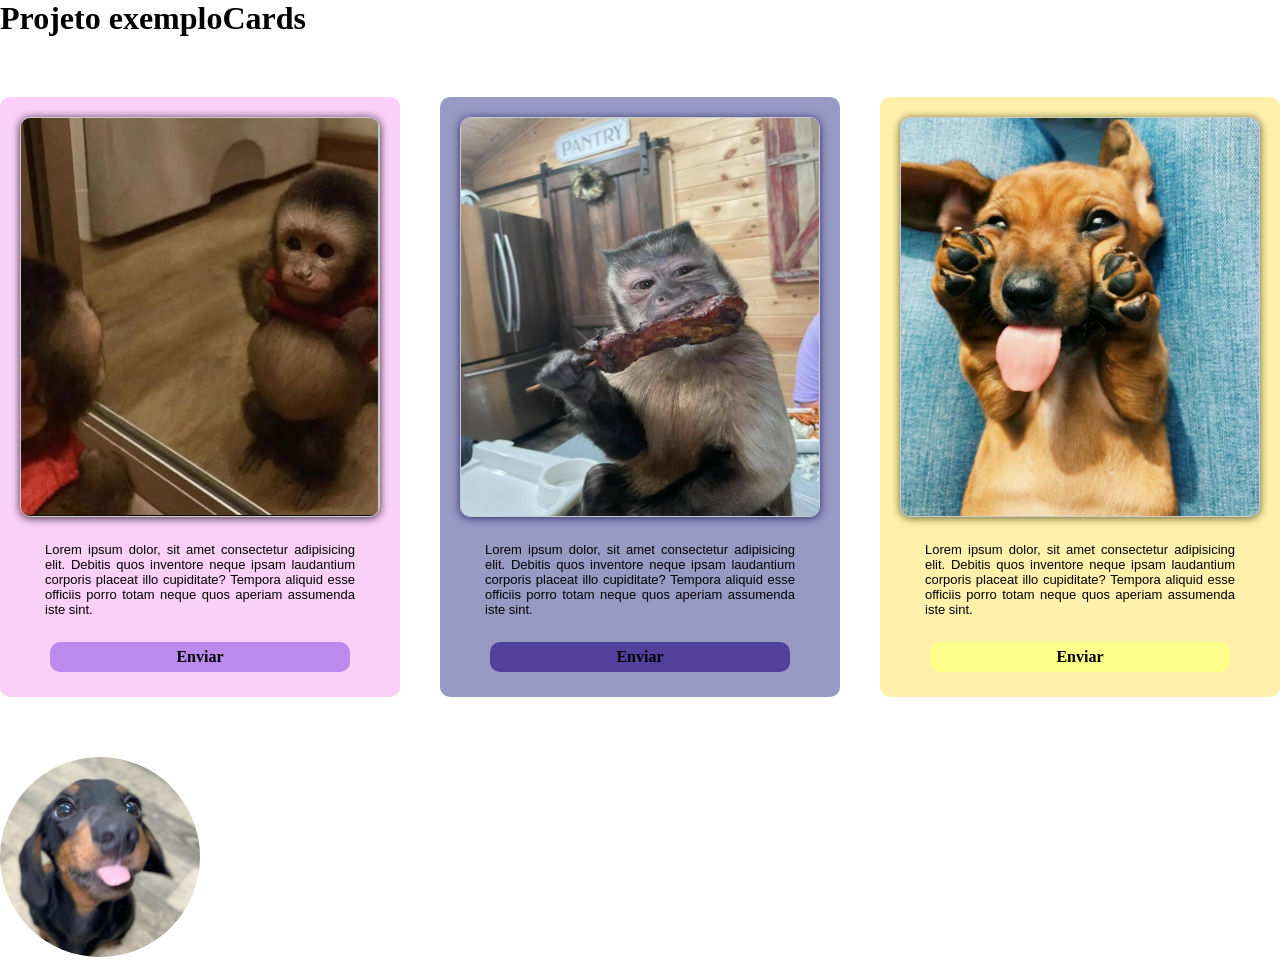
<file: index.html>
<!doctype html>
<html lang="pt-br">
  <head>
    <meta charset="UTF-8" />
    <meta name="viewport" content="width=device-width, initial-scale=1.0" />
    <title>exemploCards</title>
    <link rel="stylesheet" href="css/style.css" />
  </head>
  <body>
    <h1>Projeto exemploCards</h1>

    <section class="main-cards">
      <div class="card-1">
        <img src="img/fotomacaquinho.jpg" alt="fotoMacaquinho" />
        <p>
          Lorem ipsum dolor, sit amet consectetur adipisicing elit. Debitis quos
          inventore neque ipsam laudantium corporis placeat illo cupiditate?
          Tempora aliquid esse officiis porro totam neque quos aperiam assumenda
          iste sint.
        </p>
        <button class="btn">Enviar</button>
      </div>
    
       <div class="card-2">
        <img src="img/fotomacaquinho02.jpg" alt="fotoMacaquinho" />
        <p>
          Lorem ipsum dolor, sit amet consectetur adipisicing elit. Debitis quos
          inventore neque ipsam laudantium corporis placeat illo cupiditate?
          Tempora aliquid esse officiis porro totam neque quos aperiam assumenda
          iste sint.
        </p>
        <button class="btn">Enviar</button>
      </div>
       <div class="card-3">
        <img src="img/imagem04.jpg" alt="fotoMacaquinho" />
        <p>
          Lorem ipsum dolor, sit amet consectetur adipisicing elit. Debitis quos
          inventore neque ipsam laudantium corporis placeat illo cupiditate?
          Tempora aliquid esse officiis porro totam neque quos aperiam assumenda
          iste sint.
        </p>
        <button class="btn">Enviar</button>
      </div>
    </section>
    <img class="img-circle" src="img/imagem05.jpg" alt="bolinha">

    <script src="js/script.js"></script>
  </body>
</html>
</file>
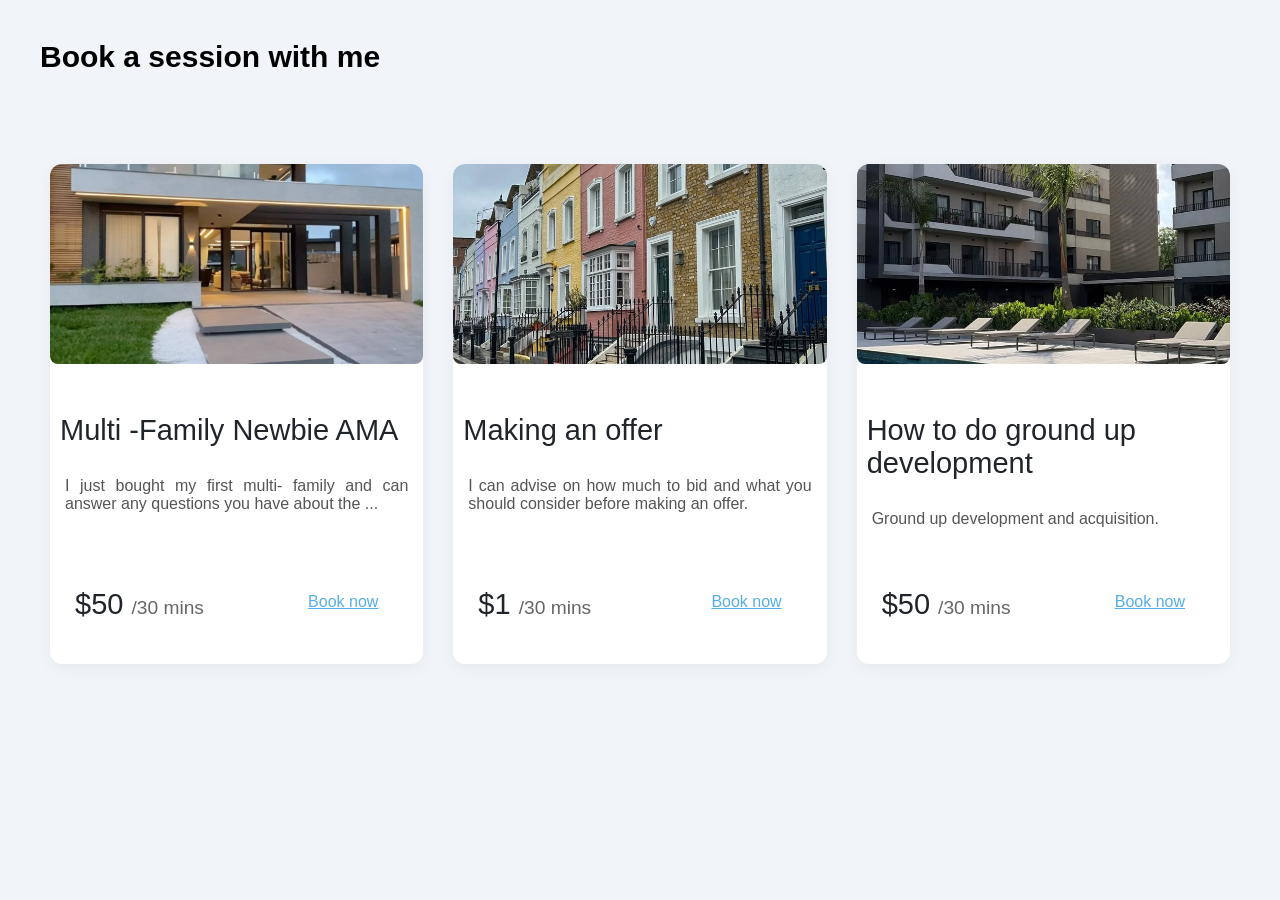
<file: index02.html>
<!doctype html>
<html lang="pt-br">
  <head>
    <meta charset="UTF-8" />
    <meta name="viewport" content="width=device-width, initial-scale=1.0" />
    <title>exemploCards</title>
    <link rel="stylesheet" href="css/style02.css" />
  </head>
  <body>
    <div class="texto">
    <h1>Book a session with me</h1>
</div>
    <section class="main-cards">
      <div class="card">
        <img src="img/imagemCasa.jpg" alt="fotoCasa" />
        <h3>Multi -Family Newbie AMA</h3>
        <p>
          I just bought my first multi- family and can answer any questions you
          have about the ...
        </p>
        <div class="preco">
        <h3>$50 <span>/30 mins</span></h3>
        <button class="btn">Book now</button>
        </div>
      </div>


      <div class="card">
        <img src="img/imagemCasa02.jpg" alt="fotoCasa02" />
        <h3>Making an offer</h3>
        <p>
          I can advise on how much to bid and what you should consider before
          making an offer.
        </p>
        <div class="preco">
         <h3>$1 <span>/30 mins</span></h3>
        <button class="btn">Book now</button>
        </div>
      </div>


      <div class="card">
        <img src="img/imagemcasa03.jpg" alt="fotoPredios" />
        <h3>How to do ground up development</h3>
        <p>Ground up development and acquisition.</p>
        <div class="preco">
         <h3>$50 <span>/30 mins</span></h3>
        <button class="btn">Book now</button>
        </div>
      </div>
    </section>

    <script src="js/script.js"></script>
  </body>
</html>
</file>
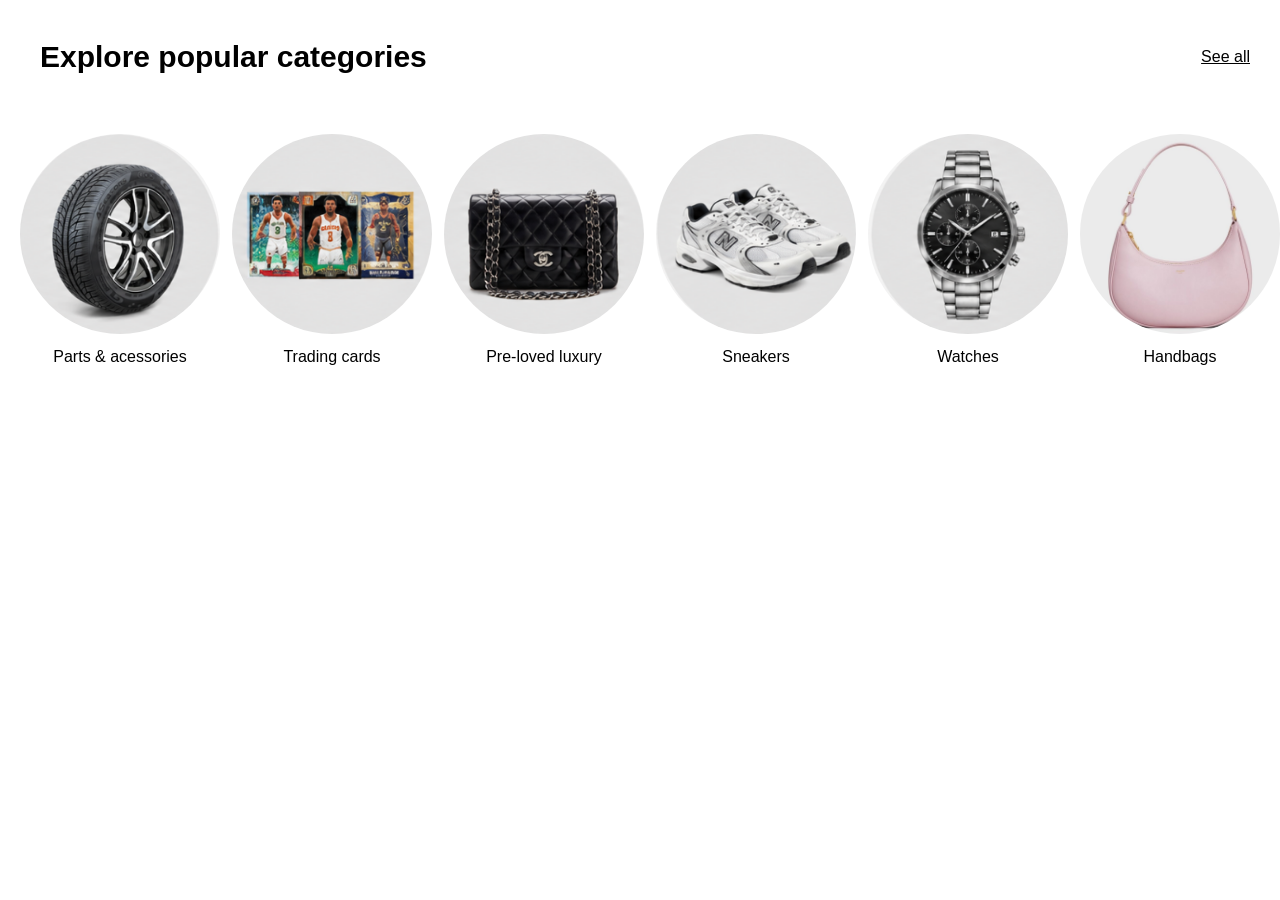
<file: index03.html>
<!doctype html>
<html lang="pt-br">
  <head>
    <meta charset="UTF-8" />
    <meta name="viewport" content="width=device-width, initial-scale=1.0" />
    <title>exemploCards</title>
    <link rel="stylesheet" href="css/style03.css" />
  </head>
  <body>
    <div class="texto">
        <h1>Explore popular categories</h1>
         <button class="btn">See all</button>
    </div>
  
    <div class="container">
       
      <div class="categoria1">
        <img class="img-circle" src="img/pneu.png" alt="pneu" />
        <p>Parts & acessories</p>
      </div>

      <div class="categoria2">
        <img class="img-circle" src="img/cartinha.png" alt="cartinha" />
        <p>Trading cards</p>
      </div>

      <div class="categoria3">
        <img class="img-circle" src="img/bolsa.png" alt="bolsa" />
        <p>Pre-loved luxury</p>
      </div>

      <div class="categoria4">
        <img class="img-circle" src="img/tenis.png" alt="tenis" />
        <p>Sneakers</p>
      </div>

      <div class="categoria5">
        <img class="img-circle" src="img/relogio.png" alt="relogio" />
        <p>Watches</p>
      </div>

      <div class="categoria6">
        <img class="img-circle" src="img/bolsa02.jpg" alt="bolsa02" />
        <p>Handbags</p>
      </div>

      <div class="categoria7">
        <img class="img-circle" src="img/caixa.png" alt="caixa" />
        <p>Start selling</p>
      </div>

    </div>
    <script src="js/script.js"></script>
  </body>
</html>
</file>
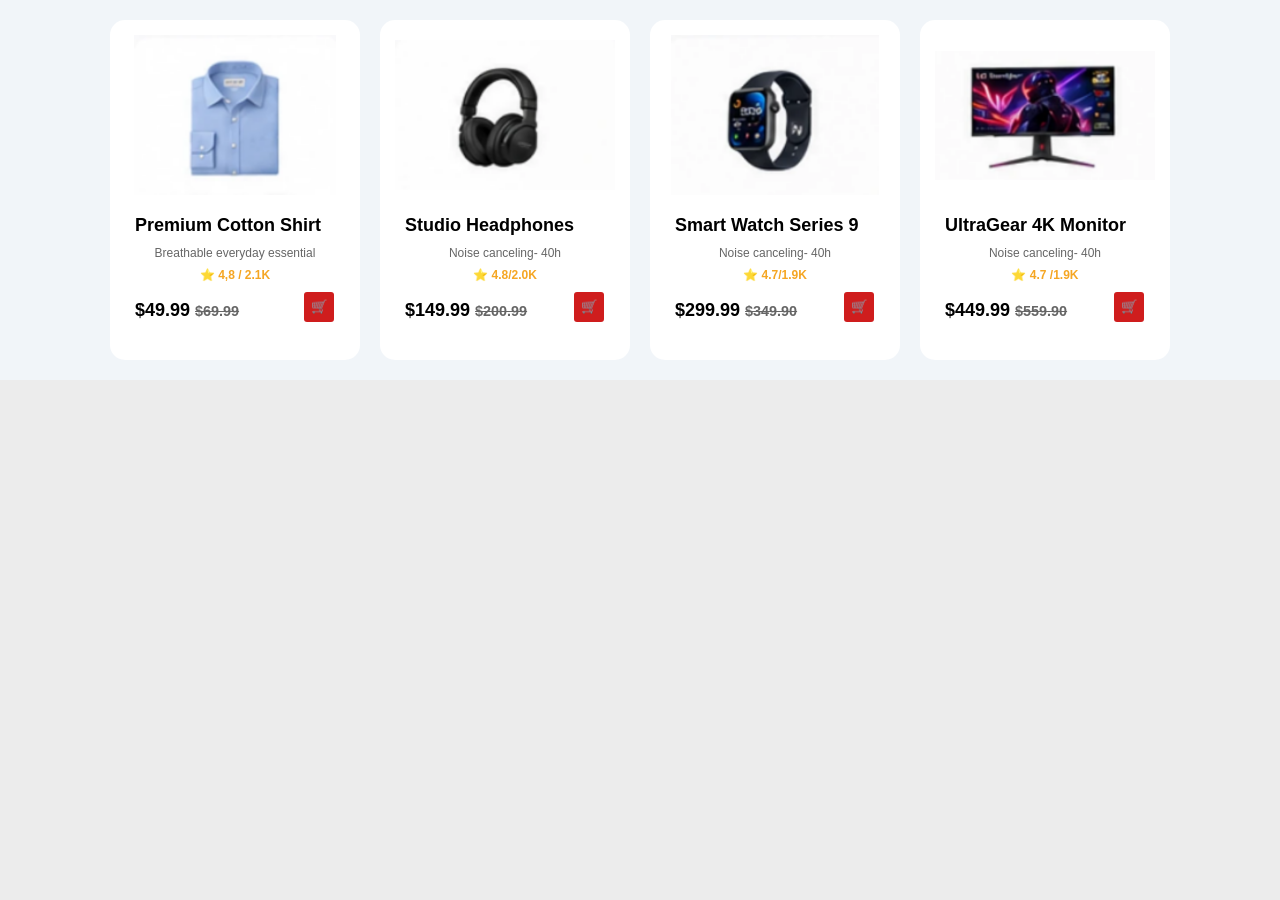
<file: index04.html>
<!doctype html>
<html lang="pt-br">
  <head>
    <meta charset="UTF-8" />
    <meta name="viewport" content="width=device-width, initial-scale=1.0" />
    <title>exemploCards</title>
    <link rel="stylesheet" href="css/style04.css" />
  </head>
  <body>
    <section class="main-cards">
      <div class="card">
        <img src="img/camiseta.png" alt="camiseta" />
        <h3>Premium Cotton Shirt</h3>
        <p>Breathable everyday essential</p>
        <p class="estrela">⭐ 4,8 / 2.1K</p>
        <div class="nome">
          <h3 class="preco">$49.99 <span>$69.99</span></h3>
          <button class="btn">🛒</button>
        </div>
      </div>

      <div class="card">
        <img src="img/fone.png" alt="fone" />
        <h3>Studio Headphones</h3>
        <p>Noise canceling- 40h</p>
        <p class="estrela">⭐ 4.8/2.0K</p>
        <div class="nome">
        <h3 class="preco">$149.99 <span>$200.99</span></h3>
        <button class="btn">🛒</button>
        </div>
      </div>

      <div class="card">
        <img src="img/relogio02.png" alt="relogio" />
        <h3>Smart Watch Series 9</h3>
        <p>Noise canceling- 40h</p>
        <p class="estrela">⭐ 4.7/1.9K</p>
        <div class="nome">
        <h3 class="preco">$299.99 <span>$349.90</span></h3>
        <button class="btn">🛒</button>
        </div>
      </div>

      <div class="card">
        <img src="img/tv.png" alt="tv" />
        <h3>UltraGear 4K Monitor</h3>
        <p>Noise canceling- 40h</p>
        <p class="estrela">⭐ 4.7 /1.9K</p>
        <div class="nome">
        <h3 class="preco">$449.99 <span>$559.90</span></h3>
        <button class="btn">🛒</button>
        </div>
      </div>
    </section>
  </body>
</html>
</file>
<file: css/style.css>
* {
    margin: 0;
    padding: 0;
    box-sizing: border-box;
}

.main-cards {
display: flex;
justify-content: center;
align-items: center;
width: 100vw;
height: 80dvh;
gap: 40px;
flex-wrap: wrap;
}

.card-1 {
   width: 400px;
   min-height: 600px;
   background-color: rgb(250, 207, 248);
   border-radius: 10px;
   overflow: hidden;
   display: flex;
   flex-direction: column;
   align-items: center;
   padding: 20px;
}
.card-1 img {
    width: 100%;
    height: 400px;
    background-color: #f2f2f2;
    border-radius: 10px;
    border: 1px solid #ccc;
    box-shadow: 0 1px 8px rgb(54, 35, 58);
}

.card-1 button:hover{
    background-color: rgb(205, 41, 169);
    cursor: pointer;
 }

.card-1 p {
    font-family: Verdana, Geneva, Tahoma, sans-serif;
    font-size: small;
    padding: 25px;
    text-align: justify;
}

.card-2 {
   width: 400px;
   min-height: 600px;
   background-color: rgb(151, 154, 195);
   border-radius: 10px;
   overflow: hidden;
   display: flex;
   flex-direction: column;
   align-items: center;
   padding: 20px;
}
.card-2 img {
    width: 100%;
    height: 400px;
    background-color: #f2f2f2;
    border-radius: 10px;
    border: 1px solid #ccc;
    box-shadow: 0 1px 8px rgb(39, 35, 104);
}
.card-2 button {
    background-color: rgb(81, 65, 157);
}
.card-2 button:hover{
    background-color: rgb(205, 41, 169);
    cursor: pointer;
 }

.card-2 p {
    font-family: Verdana, Geneva, Tahoma, sans-serif;
    font-size: small;
    padding: 25px;
    text-align: justify;
}


.card-3 {
   width: 400px;
   min-height: 600px;
   background-color: rgb(255, 241, 172);
   border-radius: 10px;
   overflow: hidden;
   display: flex;
   flex-direction: column;
   align-items: center;
   padding: 20px;
}
.card-3 img {
    width: 100%;
    height: 400px;
    background-color: #f2f2f2;
    border-radius: 10px;
    border: 1px solid #ccc;
    box-shadow: 0 1px 8px rgb(97, 93, 41);
}
.card-3 button {
    background-color: rgb(253, 255, 136);

    

}
.card-3 button:hover{
    background-color: rgb(205, 41, 169);
    cursor: pointer;
 }

.card-3 p {
    font-family: Verdana, Geneva, Tahoma, sans-serif;
    font-size: small;
    padding: 25px;
    text-align: justify;
}

.btn {
    all: unset;
    background-color: rgb(188, 137, 236);
    width: 300px;
    height:30px;
    font-family: Georgia, 'Times New Roman', Times, serif;
    font-size: medium;
    border-radius: 10px;
    display: flex;
    justify-content: center;
    align-items: center;
    font-weight: 900;
}

.img-circle{
    width:200px ;
    height: 200px;
    object-fit: cover;
    border-radius: 50%;
}
</file>
<file: css/style02.css>
* {
  margin: 0;
  padding: 0;
  box-sizing: border-box;
}
body{
    background-color:#f1f5f9 ;
}
h1 {
  font-family: "Gill Sans", "Gill Sans MT", Calibri, "Trebuchet MS", sans-serif;
}

.main-cards {
display: flex;
justify-content: center;
align-items: center;
background-color:#f1f5f9 ;
padding: 50px;
gap: 30px;
flex-wrap: wrap;
}

.card{
    background-color: white;
    border-radius: 12px;
    box-shadow:0 4px 15px rgba(0,0,0,0.05);
    flex: 1;
    width: 210px;
    height: 500px;
    display: flex;
    flex-direction: column;
    overflow: hidden;   
}

.card img {
    width: 100%;
    height: 200px;
    object-fit: cover;
    border-radius: 8px;
    margin-bottom: 20px;
    display: block;
}

.preco {
display: flex;
justify-content: space-between;
align-items: center;
margin-top: auto;
gap: 8px;
padding: 0 15px 18px;
}

.card h3 {
    color:#20242b;
    font-family: Arial, Helvetica, sans-serif;
    margin-bottom: 15px;
    font-size: 29px;
    padding: 10px;
    margin-top: 20px;
    font-weight: 500;

    & span{
        font-size: 1.2rem;
        color: #666666;
    }

}

.card p {
    font-family: Arial, Helvetica, sans-serif;
    font-size: 1rem;
    padding: 5px 15px 15px;
    text-align: justify;
    color: #555;
}
.btn {
background: none;
    border: none;
    font-size: 16px;
    padding: 30px;
    text-decoration: underline;
    cursor: pointer;
    white-space: nowrap;
    color:#55aee8 ;
}
.btn:hover {
    color:#0015ff ;
}
.texto {
    margin: 40px;
    font-family: Arial, Helvetica, sans-serif;
    font-size: 15px;
}
</file>
<file: css/style03.css>
* {
  margin: 0;
  padding: 0;
  box-sizing: border-box;
}

h1 {
  font-size: 32px;
  margin-bottom: 20px;
}

.container {
  display: flex;
  justify-content: space-between;
  align-items: flex-start;
  gap: 12px;
  width: 100%;
  padding:20px ;
}

.img-circle {
  width: 200px;
  height: 200px;
  object-fit: cover;
  border-radius: 50%;
  background-color: #ccc;
}
p {
  display: flex;
  flex-direction: column;
  align-items: center;
  font-family: Arial, Helvetica, sans-serif;
  font-size: 16px;
  margin-top: 10px;
}
.btn{
    background: none;
    border: none;
    font-size: 16px;
    padding: 30px;
    text-decoration: underline;
    cursor: pointer;
}
.btn:hover {
    color: #425bff;
}
.texto {
    display: flex;
    justify-content: space-between;
}
.texto h1{
    margin: 40px;
    font-family: Arial, Helvetica, sans-serif;
    font-size: 30px;
}
</file>
<file: css/style04.css>
* {
  margin: 0;
  padding: 0;
  box-sizing: border-box;
}
body{
background-color:#ececec ;
}

.main-cards {
 display: flex;
    justify-content: center;
    align-items: flex-start;
    flex-wrap: wrap;
    gap: 20px;
    padding: 20px;
    background-color: #f1f5f9;
}

.card {
 width: 250px;
    height: 340px;
    background-color: white;
    border-radius: 15px;
    padding: 15px;
}
.card img{
     width: 100%;
    height: 160px;
    object-fit: contain;
    display: block;
    margin: 0 auto 10px;
}

h3 {
font-family: Arial, Helvetica, sans-serif;
font-weight: 600;
 font-size: large;
 padding: 10px;

}
.preco {
 font-family: Arial, Helvetica, sans-serif;
 font-weight: bolder;
 margin-top: 8px;
 

& span {
    font-size: 0.9rem;
        color: #666666;
        text-decoration: line-through;
}    
}
p{
    font-family: Arial, Helvetica, sans-serif;
    font-size: 12px;
    color: #666666;
    text-align: center;
}
.estrela{
 font-family: "Trebuchet MS", sans-serif;
    font-size: 12px;
    font-weight: 600;
    color: #F5A623;
    margin-top: 8px;
}
.btn{
background-color: rgb(207, 29, 29);
border: none;
border-radius: 3px;
width: 30px;
height:30px ;
cursor: pointer;
white-space: nowrap;

}
.btn:hover {
    background-color: rgb(20, 220, 187);
}
.nome{
    display: flex;
    justify-content: space-between;
    align-items: center;
    width: 95%;
}
</file>
